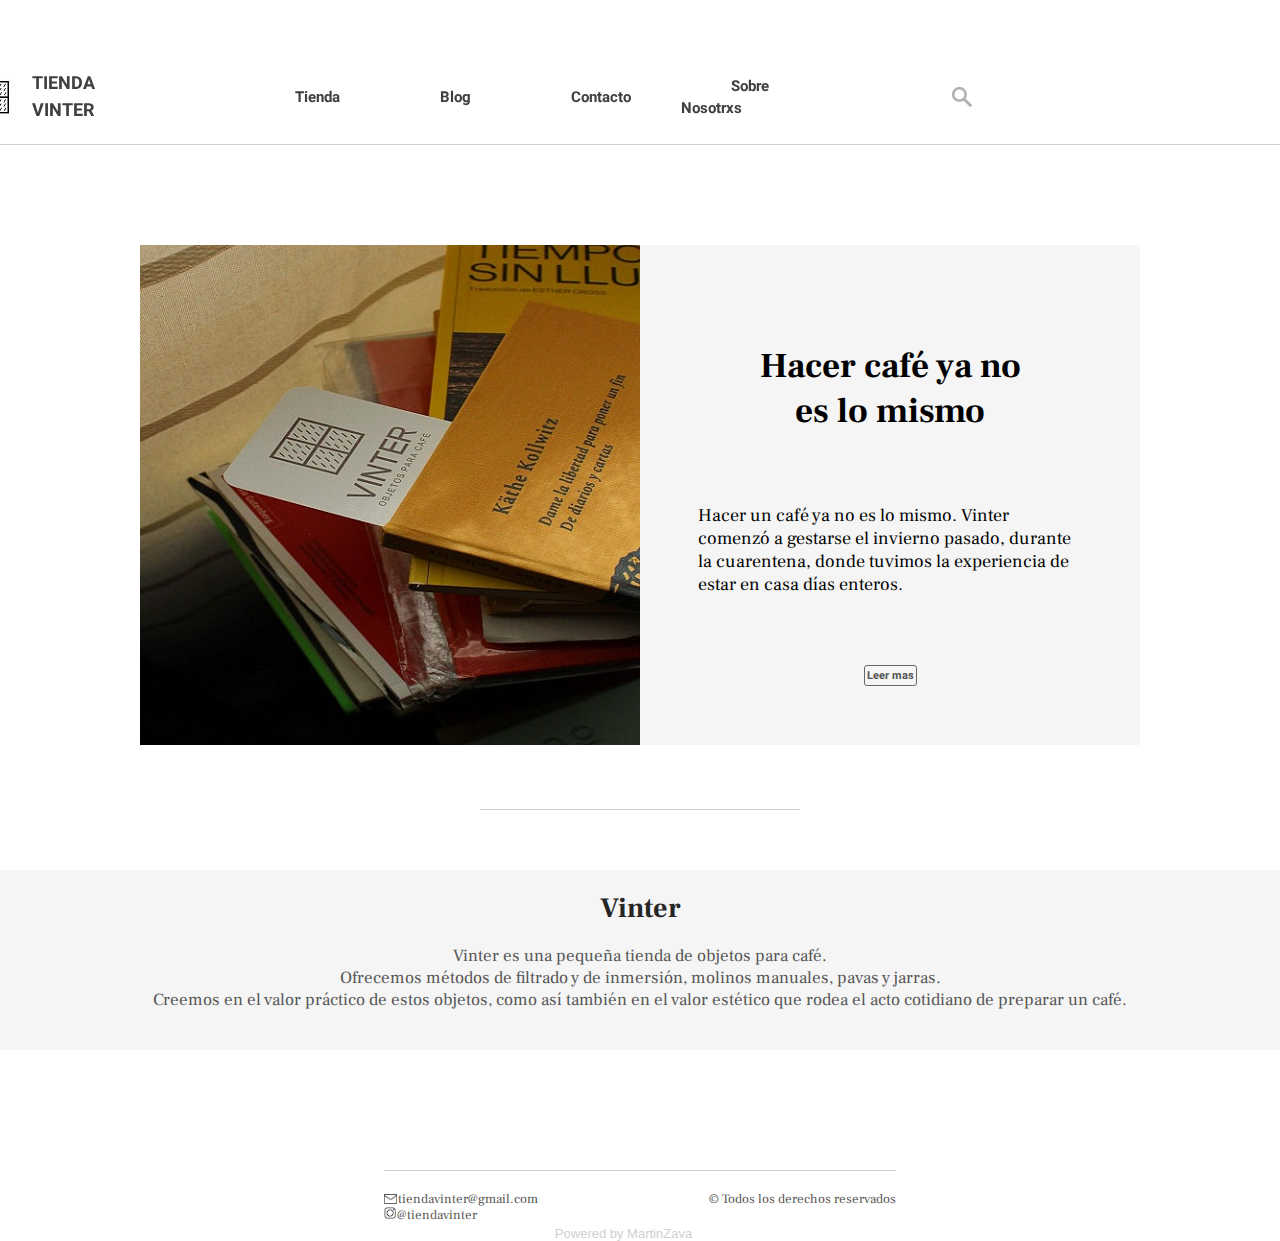
<file: vinter-zavarise/index.html>
<!DOCTYPE html>
<html lang="en">
<head>
    <meta charset="UTF-8">
    <meta http-equiv="X-UA-Compatible" content="IE=edge">
    <meta name="viewport" content="width=device-width, initial-scale=1.0">
    <title>VINTER</title>
    <link rel="stylesheet" href="./style/style.css">
    <link rel="preconnect" href="https://fonts.googleapis.com">
    <link rel="preconnect" href="https://fonts.gstatic.com" crossorigin>
    <link href="https://fonts.googleapis.com/css2?family=Frank+Ruhl+Libre:wght@300&display=swap" rel="stylesheet">

    <link rel="preconnect" href="https://fonts.googleapis.com">
    <link rel="preconnect" href="https://fonts.gstatic.com" crossorigin>
    <link href="https://fonts.googleapis.com/css2?family=Frank+Ruhl+Libre:wght@300&family=Heebo:wght@300&display=swap" rel="stylesheet">
    <link rel="stylesheet" href="https://fonts.googleapis.com/css2?family=Material+Symbols+Outlined:opsz,wght,FILL,GRAD@20..48,100..700,0..1,-50..200" />
</head>

<body>
    <header class="navegacion">
        <div>
            <nav>
                <ul class="lista">
                    <li><a href="./index.html"><img src="./recursos/logo.png" alt="Vinter" class="logo" id="logo"></a></li>
                    <li><a href="./index.html" class="textoTiendavinter">TIENDA VINTER</a></li>
                    <li><a href="./paginas/tienda.html" class="texto">Tienda</a></li>
                    <li><a href="./paginas/blog.html" class="texto">Blog</a></li>
                    <li><a href="./paginas/contacto.html" class="texto">Contacto</a></li>
                    <li><a href="./paginas/sobrenosotrxs.html" class="texto">Sobre Nosotrxs</a></li>
                    <li><input type="search" class="buscador"></li>
                </ul>
            </nav>
        </div>
        <hr class="linea">
    </header>

    <main>
        <div class="portada">
            <section>
                <img src="./recursos/vinter-portada-500x500.png" alt="VINTER">
            </section>
            <section class="cuadrado">
                <h1 class="textoCuadradoTitulo">Hacer café ya no es lo mismo</h1>
                <p class="textoCuadrado">Hacer un café ya no es lo mismo. Vinter comenzó a gestarse el invierno pasado, durante la cuarentena, donde tuvimos la experiencia de estar en casa días enteros.</p>
                <div>
                    <button class="boton">Leer mas</button>
                </div>
            </section>
        </div>
    </main>

    <hr class="linea linea__2">

    <section class="rectangulo">
        <h2 class="textoRectanguloTitulo">Vinter</h2>
        <div class="textoRectangulo">
            <p>Vinter es una pequeña tienda de objetos para café.</p>
            <p>Ofrecemos métodos de filtrado y de inmersión, molinos manuales, pavas y jarras.</p>
            <p>Creemos en el valor práctico de estos objetos, como así también en el valor estético que rodea el acto cotidiano de preparar un café.</p>
        </div>
    </section>

    <hr class="linea linea__3">

    <footer class="footer">
        <section>
            <div class="textoFooter">
                <img src="./recursos/logomail.jpg" alt="" width="13px" height="10px">
                <a href="mailto:tiendavinter@gmail.com" class="textoFooter--mail"> tiendavinter@gmail.com</a>
            </div>
            <div class="textoFooter">
                <span><img src="./recursos/logoinsta.jpg" alt="" width="12" height="12"></span>
                <a href="https://www.instagram.com/tiendavinter/?hl=es" target="_blank" class="textoFooter--insta"> @tiendavinter</a>
            </div>
        </section>
        <section>
            <p class="textoFooter--powered">Powered by MartinZava</p>
        </section>
        <section>
            <div class="textoFooter textoFooter--derechos">© Todos los derechos reservados</div>
        </section>
        
    </footer>
</body>
</html>
</file>
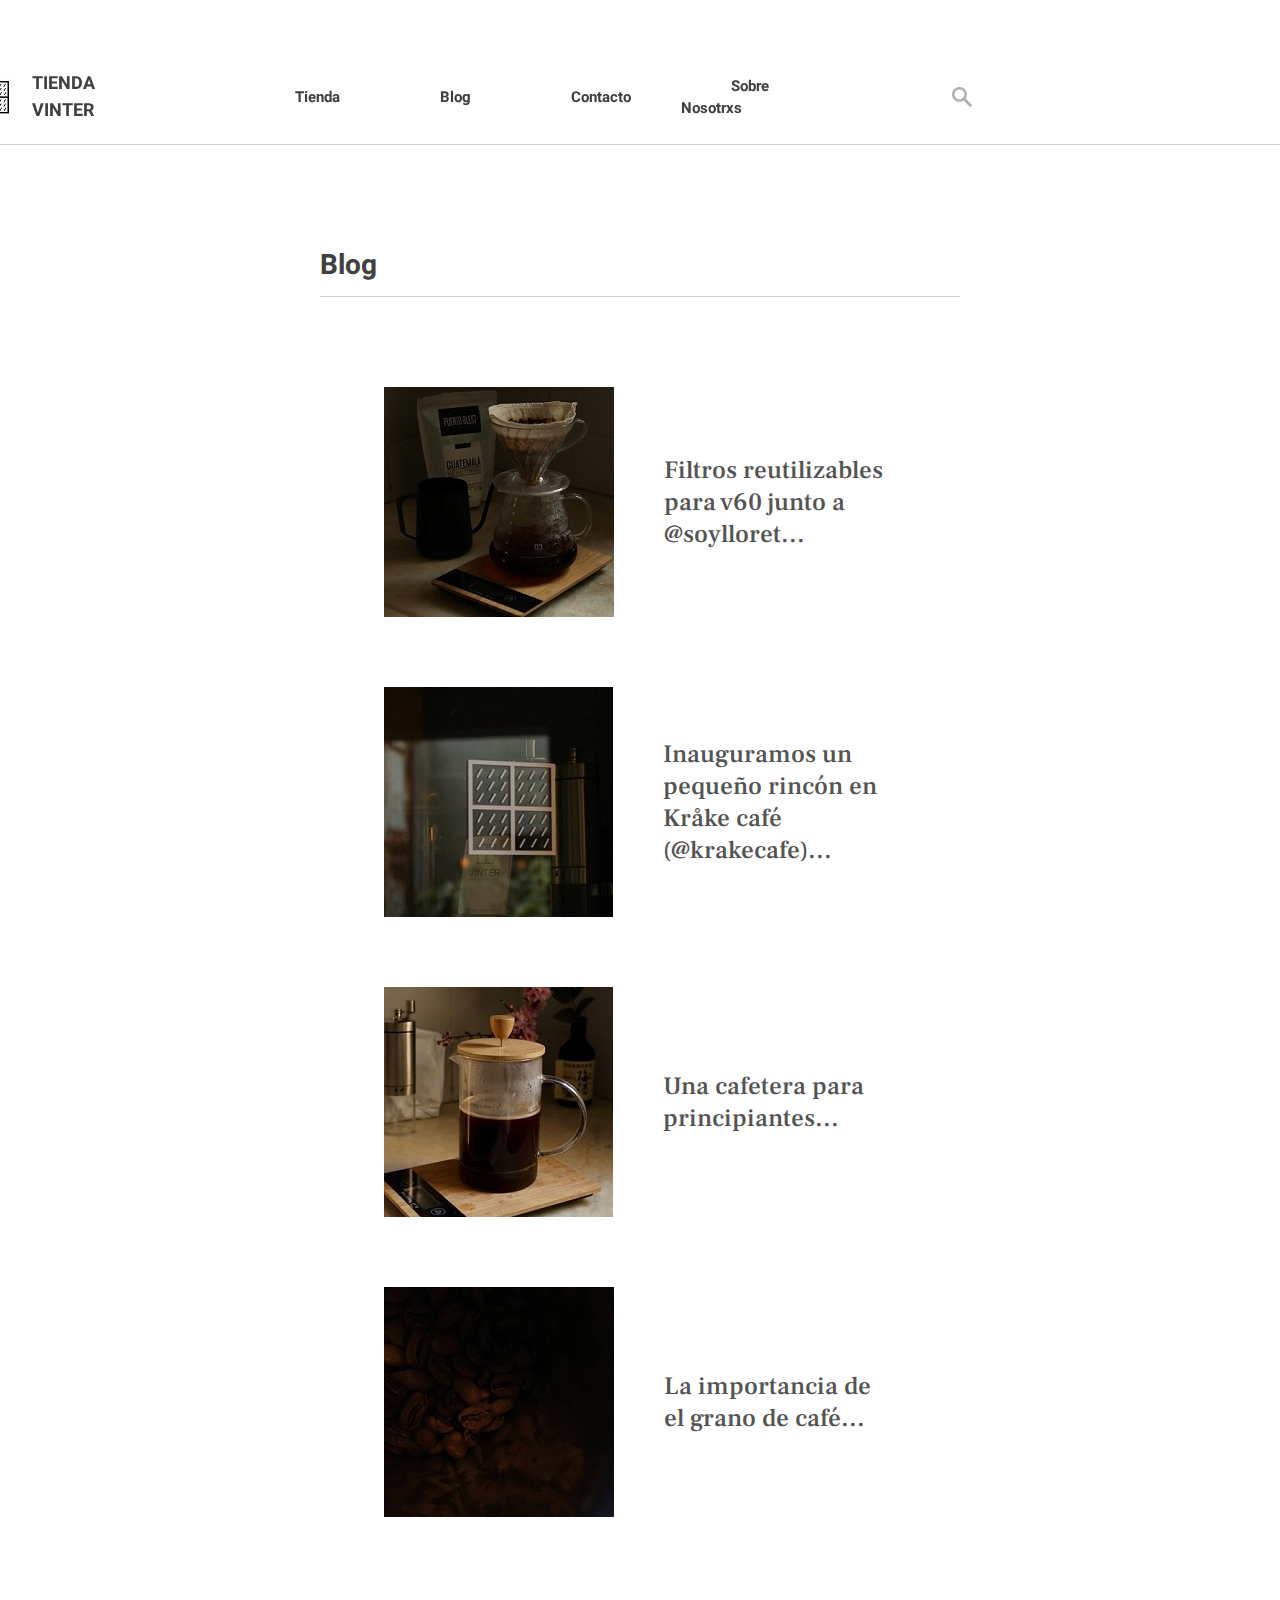
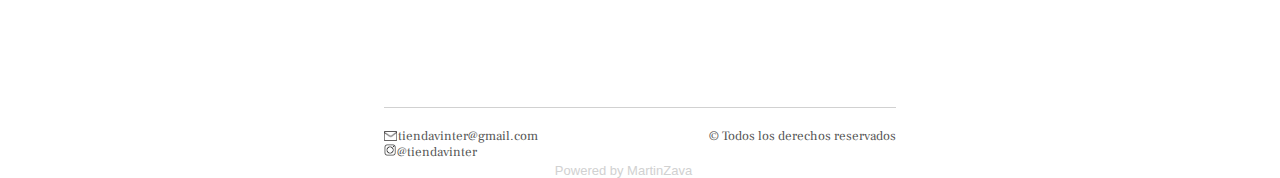
<file: vinter-zavarise/paginas/blog.html>
<!DOCTYPE html>
<html lang="en">
    <head>
        <meta charset="UTF-8">
        <meta http-equiv="X-UA-Compatible" content="IE=edge">
        <meta name="viewport" content="width=device-width, initial-scale=1.0">
        <title>VINTER</title>
        <link rel="stylesheet" href="../style/style.css">
        <link rel="preconnect" href="https://fonts.googleapis.com">
        <link rel="preconnect" href="https://fonts.gstatic.com" crossorigin>
        <link href="https://fonts.googleapis.com/css2?family=Frank+Ruhl+Libre:wght@300&display=swap" rel="stylesheet">
    
        <link rel="preconnect" href="https://fonts.googleapis.com">
        <link rel="preconnect" href="https://fonts.gstatic.com" crossorigin>
        <link href="https://fonts.googleapis.com/css2?family=Frank+Ruhl+Libre:wght@300&family=Heebo:wght@300&display=swap" rel="stylesheet">
    </head>

<body>
    <header class="navegacion">
        <div>
            <nav>
                <ul class="lista">
                    <li><a href="../index.html"><img src="../recursos/logo.png" alt="Vinter" class="logo" id="logo"></a></li>
                    <li><a href="../index.html" class="textoTiendavinter">TIENDA VINTER</a></li>
                    <li><a href="../paginas/tienda.html" class="texto">Tienda</a></li>
                    <li><a href="../paginas/blog.html" class="texto">Blog</a></li>
                    <li><a href="../paginas/contacto.html" class="texto">Contacto</a></li>
                    <li><a href="../paginas/sobrenosotrxs.html" class="texto">Sobre Nosotrxs</a></li>
                    <li><input type="search" class="buscador"></li>
                </ul>
            </nav>
        </div>
        <hr class="linea">
    </header>

    <main>
        <h1 id="h1">Blog</h1>
        <hr class="lineaTienda lineaTienda__2">
        <section class="blogFlex">
            <div class="blogElementos divBlog">
                <img src="../recursos/vinter-blog1.jpg" alt="">
                <a href="" class="blogTexto">Filtros reutilizables para v60 junto a @soylloret...</a>
            </div>
            <div class="blogElementos divBlog">
                <img src="../recursos/vinter-blog2.jpg" alt="">
                <a href="" class="blogTexto">Inauguramos un pequeño rincón en Kråke café (@krakecafe)...</a>
            </div>
            <div class="blogElementos divBlog">
                <img src="../recursos/vinter-blog3.jpg" alt="">
                <a href="" class="blogTexto">Una cafetera para principiantes...</a>
            </div>
            <div class="blogElementos divBlog">
                <img src="../recursos/vinter-blog4.jpg" alt="">
                <a href="" class="blogTexto">La importancia de el grano de café...</a>
            </div>
        </section>
</main>

<hr class="linea linea__3">

<footer class="footer">
    <section>
        <div class="textoFooter">
            <img src="../recursos/logomail.jpg" alt="" width="13px" height="10px">
            <a href="mailto:tiendavinter@gmail.com" class="textoFooter--mail"> tiendavinter@gmail.com</a>
        </div>
        <div class="textoFooter">
            <span><img src="../recursos/logoinsta.jpg" alt="" width="12" height="12"></span>
            <a href="https://www.instagram.com/tiendavinter/?hl=es" target="_blank" class="textoFooter--insta"> @tiendavinter</a>
        </div>
    </section>
    <section>
        <p class="textoFooter--powered">Powered by MartinZava</p>
    </section>
    <section>
        <div class="textoFooter textoFooter--derechos">© Todos los derechos reservados</div>
    </section>
    
</footer>
</body>
</html>
</file>
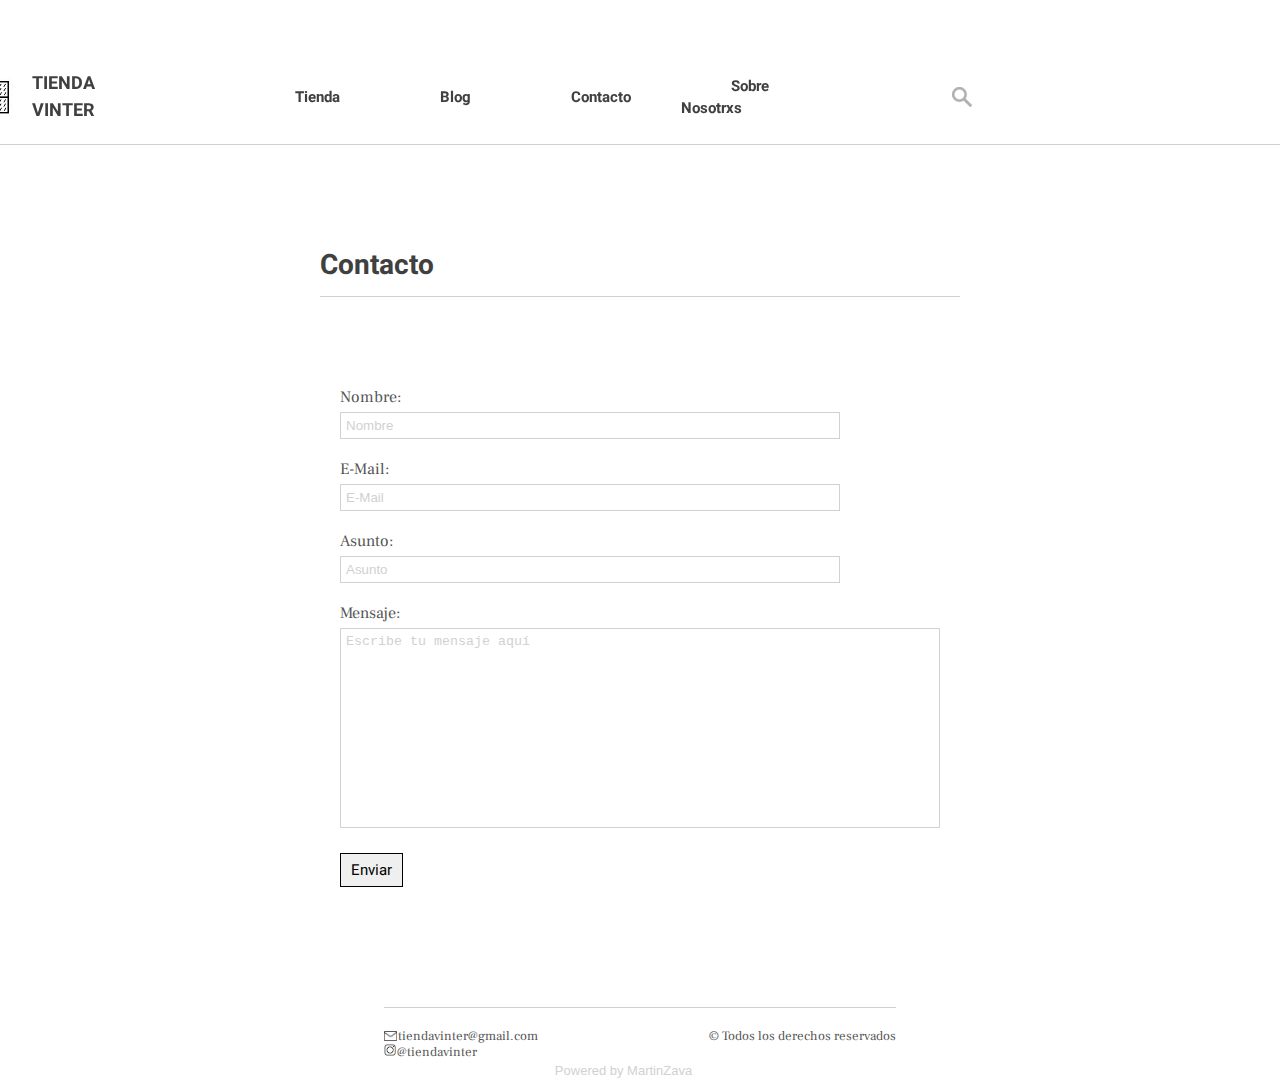
<file: vinter-zavarise/paginas/contacto.html>
<!DOCTYPE html>
<html lang="en">
    <head>
        <meta charset="UTF-8">
        <meta http-equiv="X-UA-Compatible" content="IE=edge">
        <meta name="viewport" content="width=device-width, initial-scale=1.0">
        <title>VINTER</title>
        <link rel="stylesheet" href="../style/style.css">
        <link rel="preconnect" href="https://fonts.googleapis.com">
        <link rel="preconnect" href="https://fonts.gstatic.com" crossorigin>
        <link href="https://fonts.googleapis.com/css2?family=Frank+Ruhl+Libre:wght@300&display=swap" rel="stylesheet">
    
        <link rel="preconnect" href="https://fonts.googleapis.com">
        <link rel="preconnect" href="https://fonts.gstatic.com" crossorigin>
        <link href="https://fonts.googleapis.com/css2?family=Frank+Ruhl+Libre:wght@300&family=Heebo:wght@300&display=swap" rel="stylesheet">
    </head>

<body>
    <header class="navegacion">
        <div>
            <nav>
                <ul class="lista">
                    <li><a href="../index.html"><img src="../recursos/logo.png" alt="Vinter" class="logo" id="logo"></a></li>
                    <li><a href="../index.html" class="textoTiendavinter">TIENDA VINTER</a></li>
                    <li><a href="../paginas/tienda.html" class="texto">Tienda</a></li>
                    <li><a href="../paginas/blog.html" class="texto">Blog</a></li>
                    <li><a href="../paginas/contacto.html" class="texto">Contacto</a></li>
                    <li><a href="../paginas/sobrenosotrxs.html" class="texto">Sobre Nosotrxs</a></li>
                    <li><input type="search" class="buscador"></li>
                </ul>
            </nav>
        </div>
        <hr class="linea">
    </header>

    <main>
        <h1 id="h1">Contacto</h1>
        <hr class="lineaTienda lineaTienda__2">
        <section>
            <form action="">
                <fieldset  class="formContacto formTexto">
                    <div class="formTexto--padding">Nombre: </div>
                    <div><input type="text" placeholder="Nombre"></div>
                    <br>
                    <div class="formTexto--padding">E-Mail:</div>
                    <div><input type="email" placeholder="E-Mail"></div>
                    <br>
                    <div class="formTexto--padding">Asunto: </div>
                    <div><input type="text" placeholder="Asunto"></div>
                    <br>
                    <div class="formTexto--padding">Mensaje: </div>
                    <div><textarea name="" placeholder="Escribe tu mensaje aquí" id=""></textarea></div>
                    <br>
                    <input type="submit" value="Enviar">
                </fieldset>
            </form>
        </section>
    </main>

    <hr class="linea linea__3">

    
    <footer class="footer">
        <section>
            <div class="textoFooter">
                <img src="../recursos/logomail.jpg" alt="" width="13px" height="10px">
                <a href="mailto:tiendavinter@gmail.com" class="textoFooter--mail"> tiendavinter@gmail.com</a>
            </div>
            <div class="textoFooter">
                <span><img src="../recursos/logoinsta.jpg" alt="" width="12" height="12"></span>
                <a href="https://www.instagram.com/tiendavinter/?hl=es" target="_blank" class="textoFooter--insta"> @tiendavinter</a>
            </div>
        </section>
        <section>
            <p class="textoFooter--powered">Powered by MartinZava</p>
        </section>
        <section>
            <div class="textoFooter textoFooter--derechos">© Todos los derechos reservados</div>
        </section>
        
    </footer>
</body>
</html>
</file>
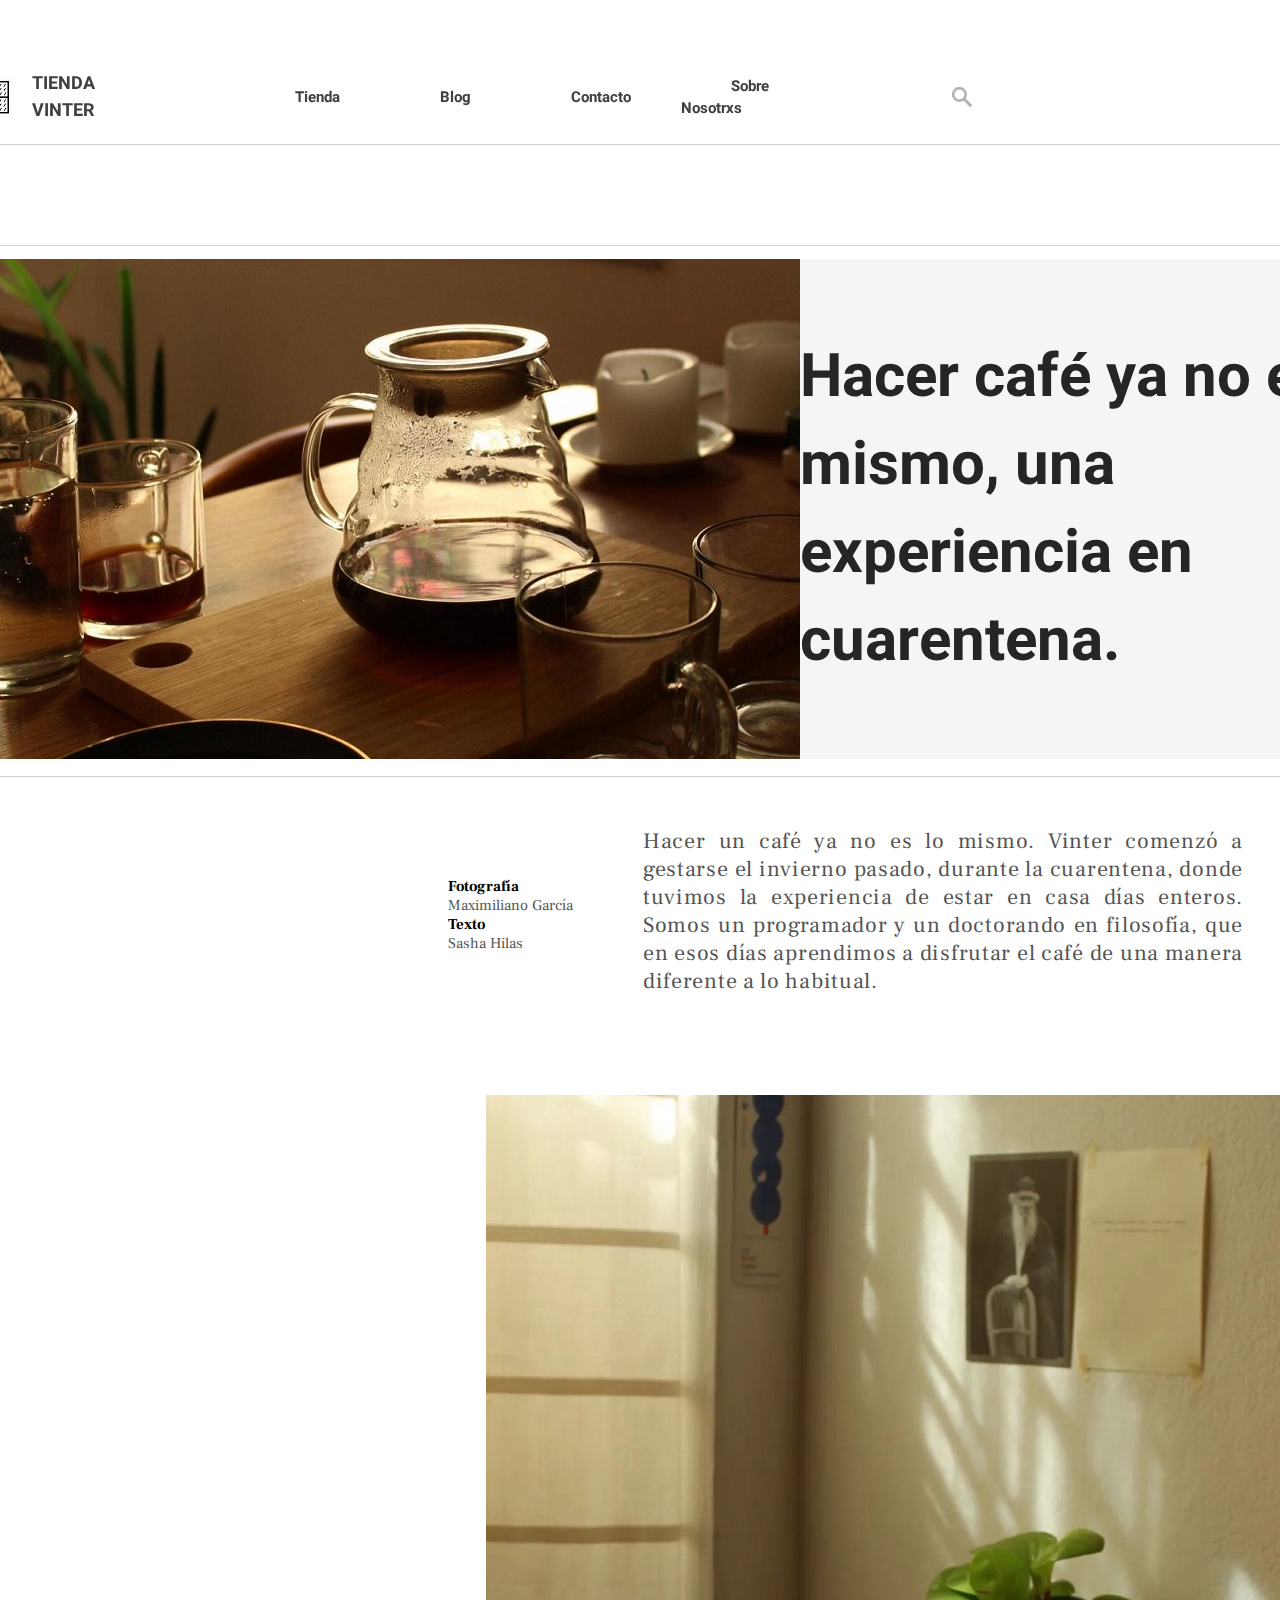
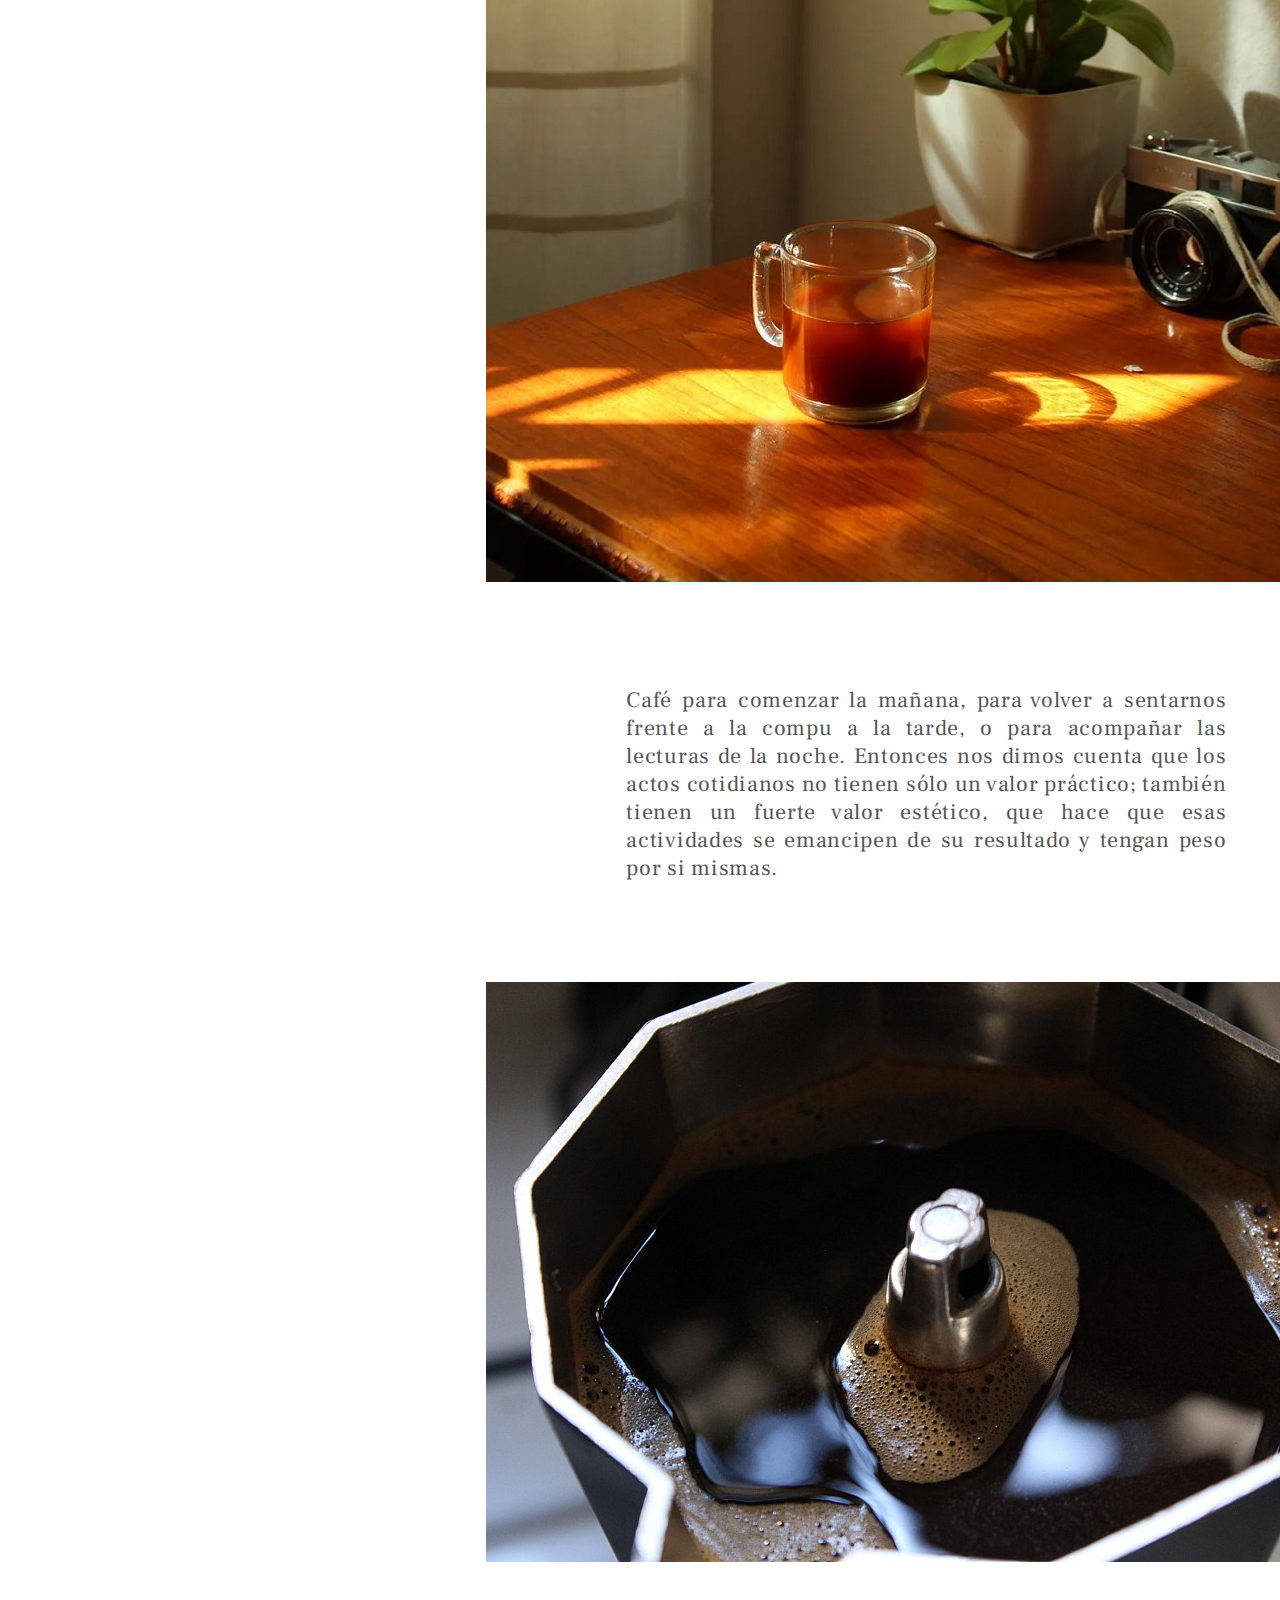
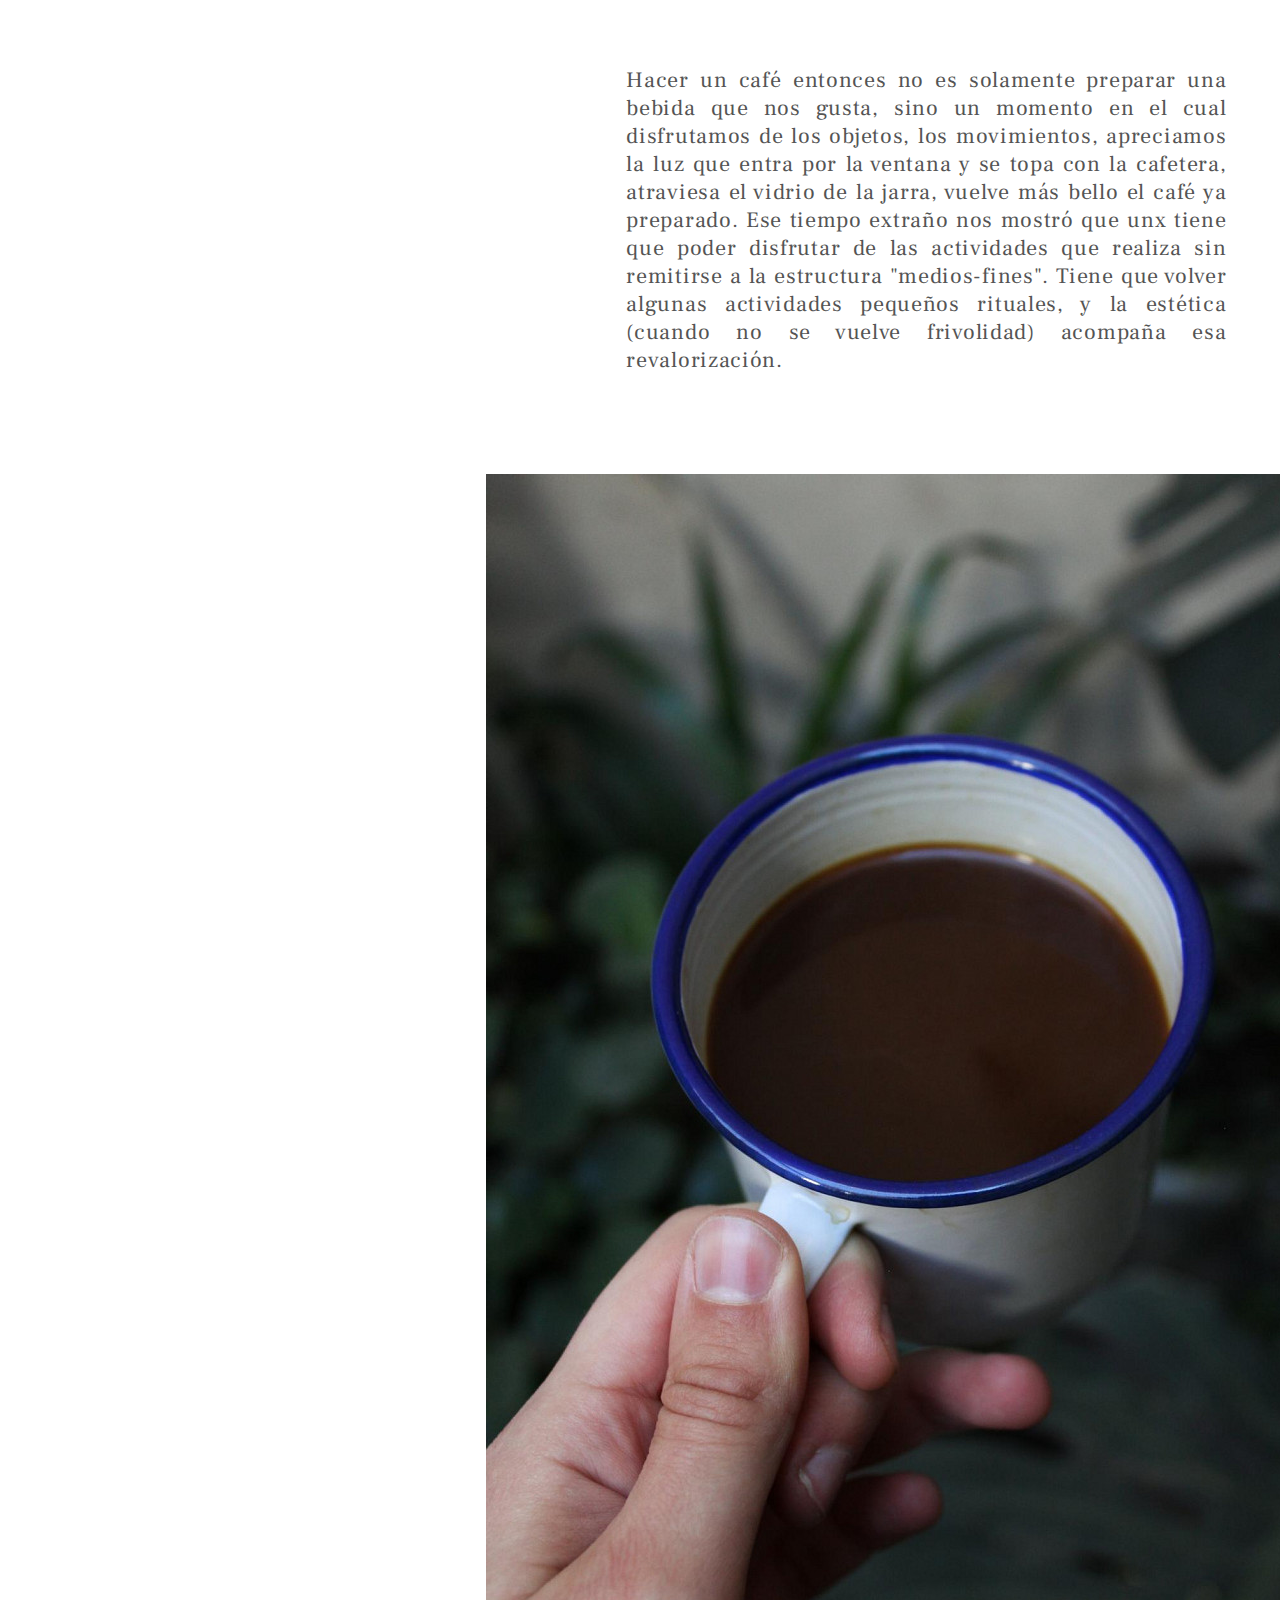
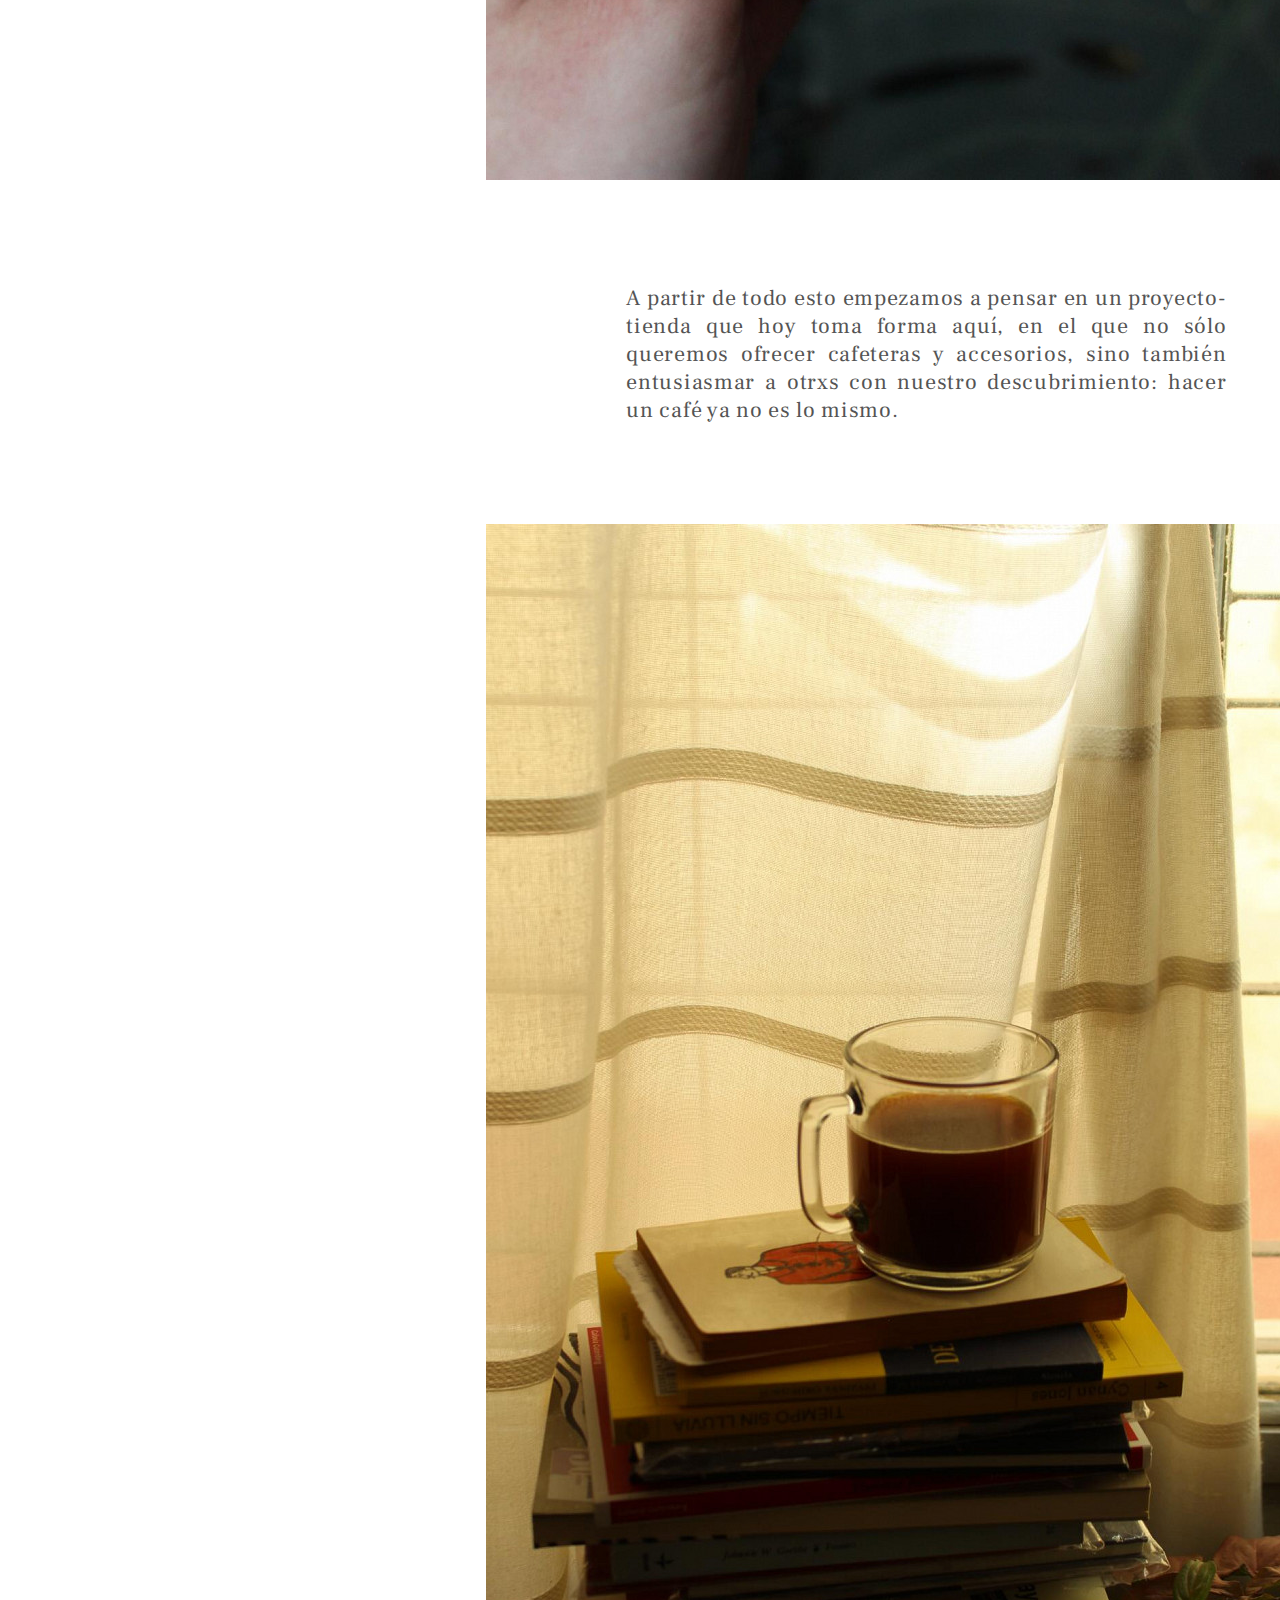
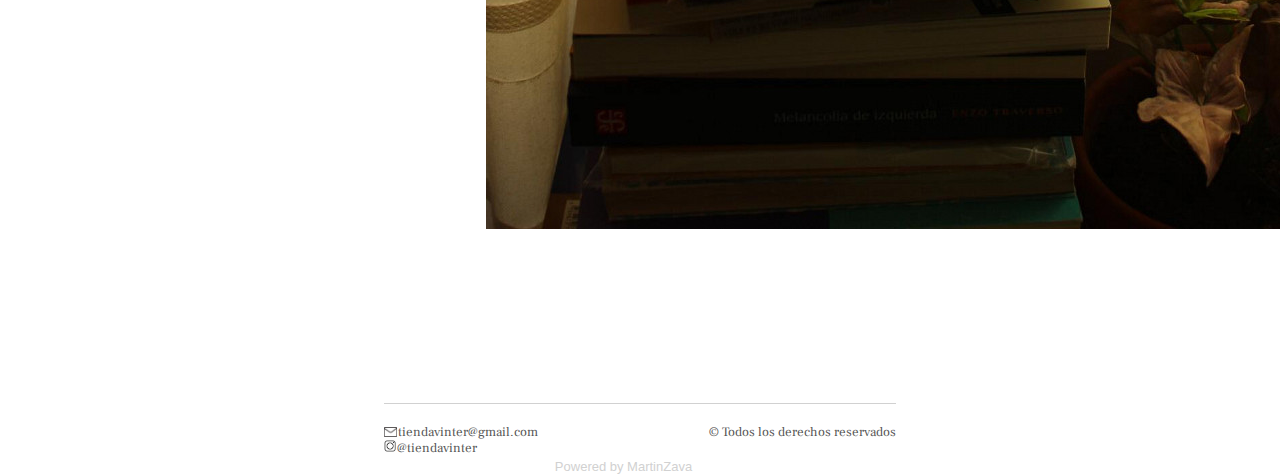
<file: vinter-zavarise/paginas/sobrenosotrxs.html>
<!DOCTYPE html>
<html lang="en">
    <head>
        <meta charset="UTF-8">
        <meta http-equiv="X-UA-Compatible" content="IE=edge">
        <meta name="viewport" content="width=device-width, initial-scale=1.0">
        <title>VINTER</title>
        <link rel="stylesheet" href="../style/style.css">
        <link rel="preconnect" href="https://fonts.googleapis.com">
        <link rel="preconnect" href="https://fonts.gstatic.com" crossorigin>
        <link href="https://fonts.googleapis.com/css2?family=Frank+Ruhl+Libre:wght@300&display=swap" rel="stylesheet">
    
        <link rel="preconnect" href="https://fonts.googleapis.com">
        <link rel="preconnect" href="https://fonts.gstatic.com" crossorigin>
        <link href="https://fonts.googleapis.com/css2?family=Frank+Ruhl+Libre:wght@300&family=Heebo:wght@300&display=swap" rel="stylesheet">
    </head>
<body>
    <header class="navegacion">
        <div>
            <nav>
                <ul class="lista">
                    <li><a href="../index.html"><img src="../recursos/logo.png" alt="Vinter" class="logo" id="logo"></a></li>
                    <li><a href="../index.html" class="textoTiendavinter">TIENDA VINTER</a></li>
                    <li><a href="../paginas/tienda.html" class="texto">Tienda</a></li>
                    <li><a href="../paginas/blog.html" class="texto">Blog</a></li>
                    <li><a href="../paginas/contacto.html" class="texto">Contacto</a></li>
                    <li><a href="../paginas/sobrenosotrxs.html" class="texto">Sobre Nosotrxs</a></li>
                    <li><input type="search" class="buscador"></li>
                </ul>
            </nav>
        </div>
        <hr class="linea">
    </header>

    <main>
        <hr class="rectanguloSobreNos__lineasup">
        <section class="flexPadre">
            <picture>
                <img src="../recursos/vinter-sobrenosotrxs1.jpg" alt="">
            </picture>
            <div class="rectanguloSobreNos rectanguloSobreNos__texto">
                <h1 class="rectanguloSobreNos__texto--ancho">Hacer café ya no es lo mismo, una experiencia en cuarentena. </h1>
            </div>
        </section>
        <hr class="rectanguloSobreNos__lineainf">

        <section class="flexTextos">
            <div class="creditos">
                <span class="creditos--actividad">Fotografía</span>
                <span class="creditos--nombres">Maximiliano García</span>
                <span class="creditos--actividad">Texto</span>
                <span class="creditos--nombres">Sasha Hilas</span>
            </div>
            <div class="parrafos">Hacer un café ya no es lo mismo. Vinter comenzó a gestarse el invierno pasado, durante la cuarentena, donde tuvimos la experiencia de estar en casa días enteros. Somos un  programador y un doctorando en filosofía, que en esos días aprendimos a disfrutar el café de una manera diferente a lo habitual.
            </div>
        </section>
        <section class="flexImgTextos">
            <picture class="imgMargin">
                <img src="../recursos/vinter-sobrenosotrxs2.jpg" alt="">
            </picture>
            <div class="parrafos parrafos--mod">
                Café para comenzar la mañana, para volver a sentarnos frente a la compu a la tarde, o para acompañar las lecturas de la noche. Entonces nos dimos cuenta que los actos cotidianos no tienen sólo un valor práctico; también tienen un fuerte valor estético, que hace que esas actividades se emancipen de su resultado y tengan peso por si mismas. 
            </div>
            <picture class="imgMargin">
                <img src="../recursos/vinter-sobrenosotrxs8.png" alt="">
            </picture>
            <div class="parrafos parrafos--mod">
                Hacer un café entonces no es solamente preparar una bebida que nos gusta, sino un momento en el cual disfrutamos de los objetos, los movimientos, apreciamos la luz que entra por la ventana y se topa con la cafetera, atraviesa el vidrio de la jarra, vuelve más bello el café ya preparado. Ese tiempo extraño nos mostró que unx tiene que poder disfrutar de las actividades que realiza sin remitirse a la estructura "medios-fines". Tiene que volver algunas actividades pequeños rituales, y la estética (cuando no se vuelve frivolidad) acompaña esa revalorización.
            </div>
            <picture class="imgMargin">
                <img src="../recursos/vinter-sobrenosotrxs6.png" alt="">
            </picture>
            <div class="parrafos parrafos--mod">
                A partir de todo esto empezamos a pensar en un proyecto-tienda que hoy toma forma aquí, en el que no sólo queremos ofrecer cafeteras y accesorios, sino también entusiasmar a otrxs con nuestro descubrimiento: hacer un café ya no es lo mismo.
            </div>
            <picture class="imgMargin">
                <img src="../recursos/vinter-sobrenosotrxs7.png" alt="">
            </picture>
        </section>
    </main>

    <hr class="linea linea__3">

<footer class="footer">
    <section>
        <div class="textoFooter">
            <img src="../recursos/logomail.jpg" alt="" width="13px" height="10px">
            <a href="mailto:tiendavinter@gmail.com" class="textoFooter--mail"> tiendavinter@gmail.com</a>
        </div>
        <div class="textoFooter">
            <span><img src="../recursos/logoinsta.jpg" alt="" width="12" height="12"></span>
            <a href="https://www.instagram.com/tiendavinter/?hl=es" target="_blank" class="textoFooter--insta"> @tiendavinter</a>
        </div>
    </section>
    <section>
        <p class="textoFooter--powered">Powered by MartinZava</p>
    </section>
    <section>
        <div class="textoFooter textoFooter--derechos">© Todos los derechos reservados</div>
    </section>
    
</footer>
</body>
</html>
</file>
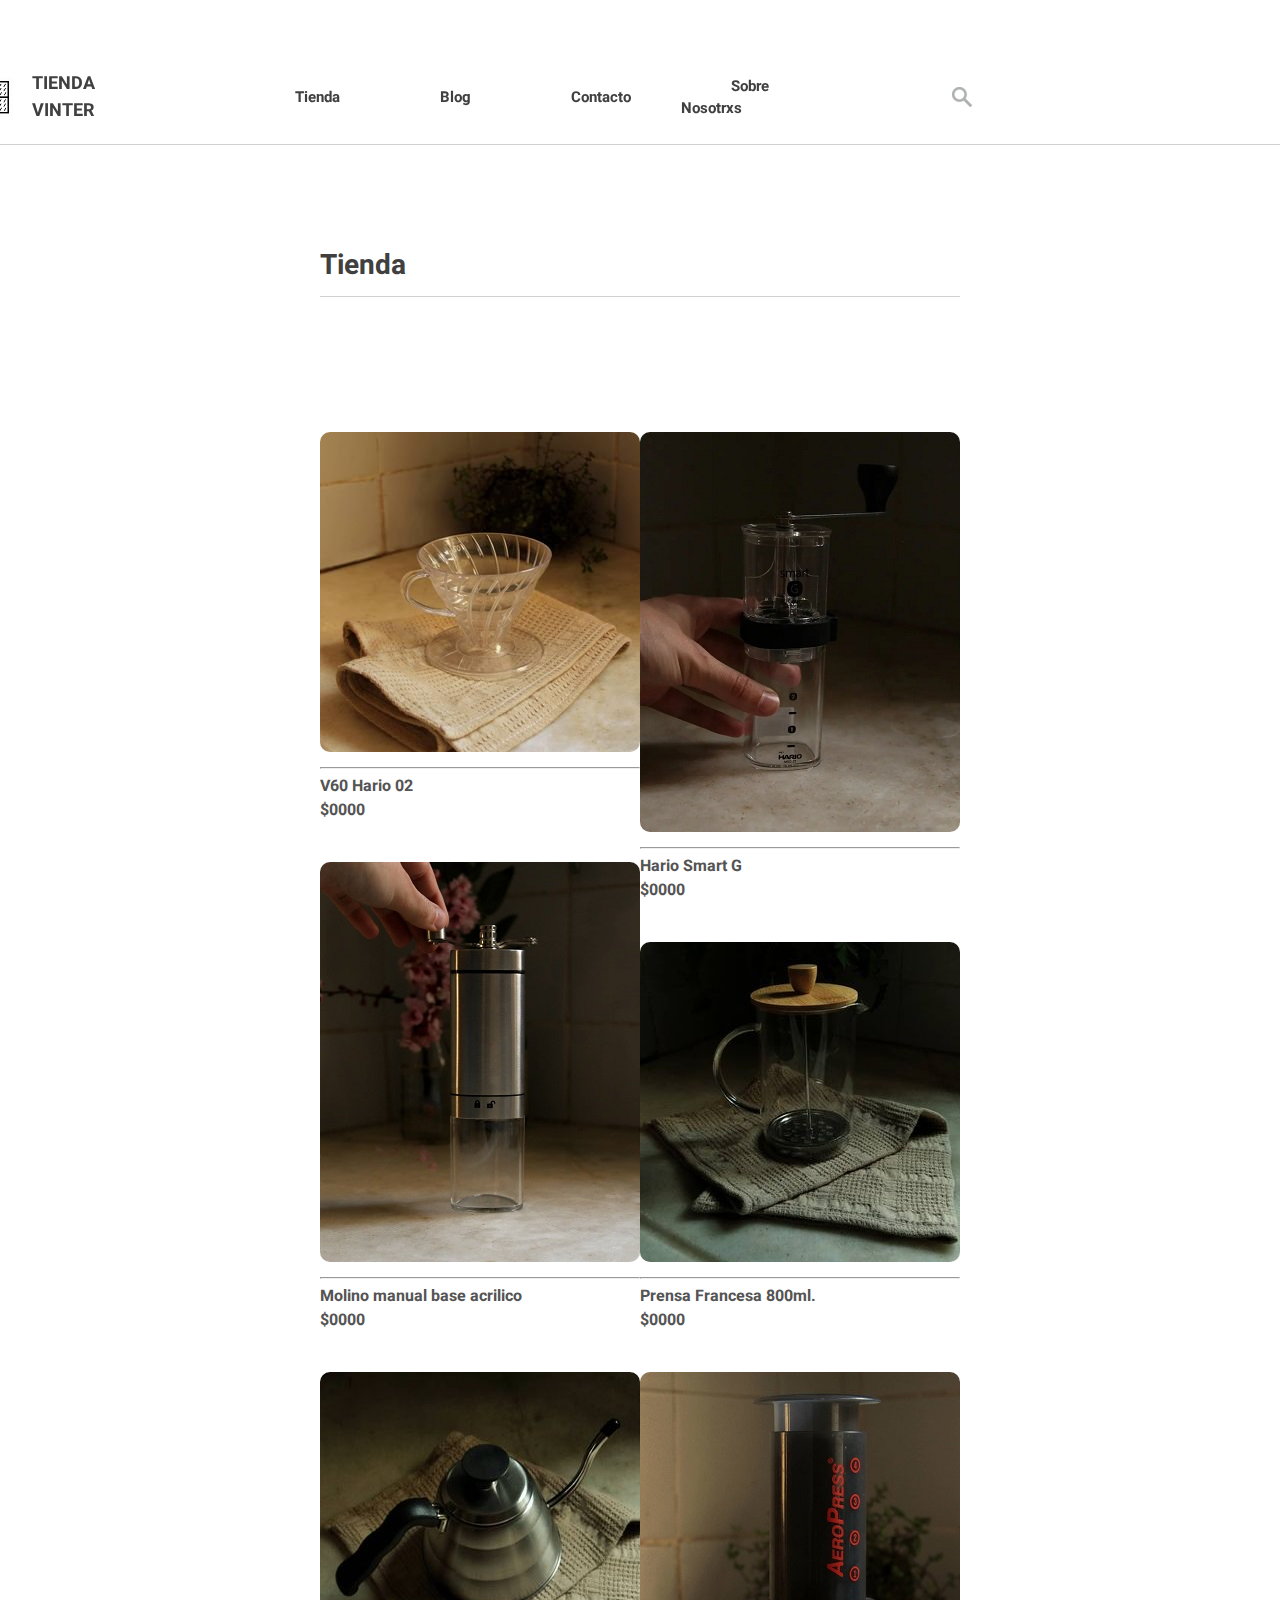
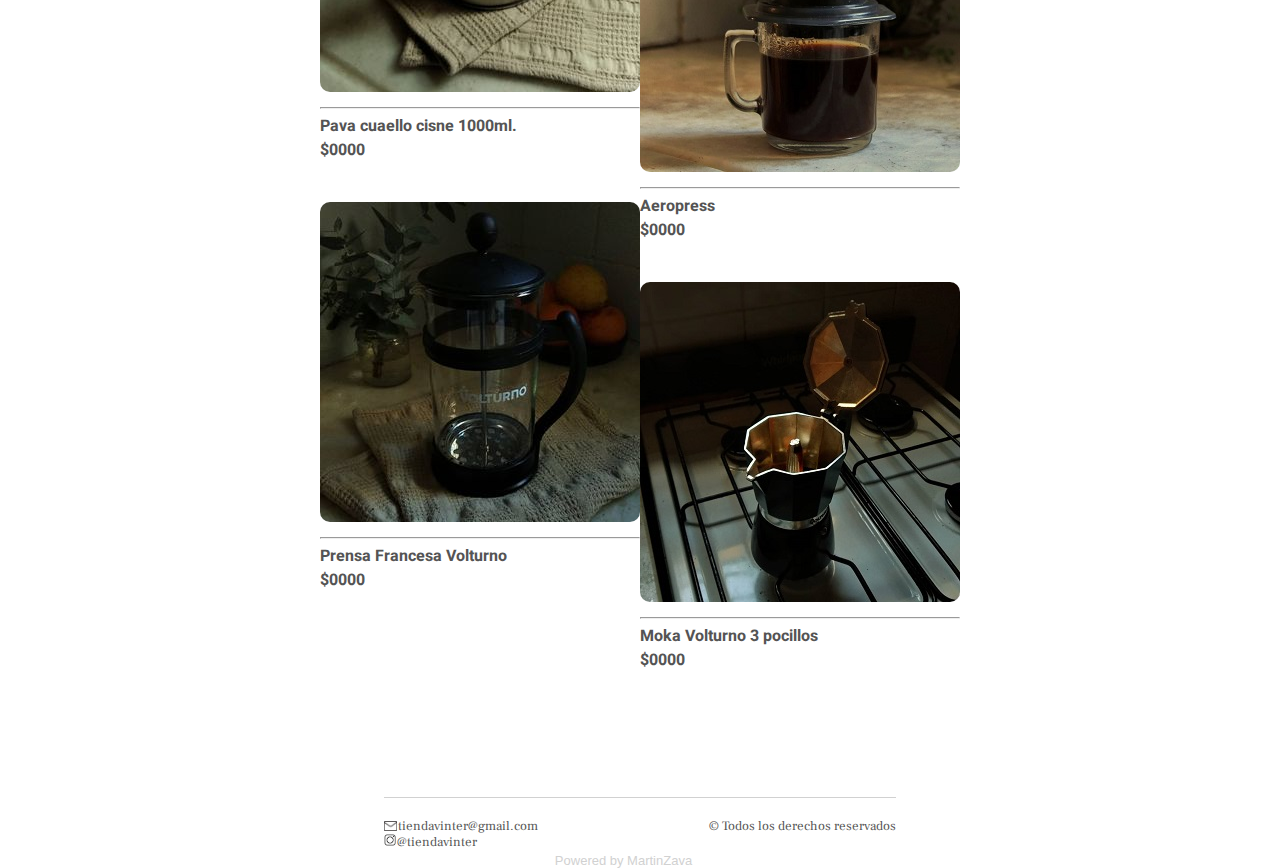
<file: vinter-zavarise/paginas/tienda.html>
<!DOCTYPE html>
<html lang="en">
    <head>
        <meta charset="UTF-8">
        <meta http-equiv="X-UA-Compatible" content="IE=edge">
        <meta name="viewport" content="width=device-width, initial-scale=1.0">
        <title>VINTER</title>
        <link rel="stylesheet" href="../style/style.css">
        <link rel="preconnect" href="https://fonts.googleapis.com">
        <link rel="preconnect" href="https://fonts.gstatic.com" crossorigin>
        <link href="https://fonts.googleapis.com/css2?family=Frank+Ruhl+Libre:wght@300&display=swap" rel="stylesheet">
    
        <link rel="preconnect" href="https://fonts.googleapis.com">
        <link rel="preconnect" href="https://fonts.gstatic.com" crossorigin>
        <link href="https://fonts.googleapis.com/css2?family=Frank+Ruhl+Libre:wght@300&family=Heebo:wght@300&display=swap" rel="stylesheet">
    </head>

<body>
    <header class="navegacion">
        <div>
            <nav>
                <ul class="lista">
                    <li><a href="../index.html"><img src="../recursos/logo.png" alt="Vinter" class="logo" id="logo"></a></li>
                    <li><a href="../index.html" class="textoTiendavinter">TIENDA VINTER</a></li>
                    <li><a href="../paginas/tienda.html" class="texto">Tienda</a></li>
                    <li><a href="../paginas/blog.html" class="texto">Blog</a></li>
                    <li><a href="../paginas/contacto.html" class="texto">Contacto</a></li>
                    <li><a href="../paginas/sobrenosotrxs.html" class="texto">Sobre Nosotrxs</a></li>
                    <li><input type="search" class="buscador"></li>
                </ul>
            </nav>
        </div>
        <hr class="linea">
    </header>

    <main>
        <h1 id="h1">Tienda</h1>
            <hr class="lineaTienda lineaTienda__2">
            <section id="iamyourflexfather">
                <section class="tienda textoTienda">
                    <article class="tiendaElementos">
                        <img src="../recursos/vinter-tienda1.jpg" alt="" id="imgTienda">
                        <hr class="tiendaLineaArticulo">
                        <div class="tiendaTitulos">V60 Hario 02</div>
                        <div>$0000</div>
                    </article>
                    <article class="tiendaElementos">
                        <img src="../recursos/vinter-tienda3.jpg" alt="" id="imgTienda">
                        <hr class="tiendaLineaArticulo">
                        <div>Molino manual base acrilico</div>
                        <div>$0000</div>
                    </article>
                    <article class="tiendaElementos">
                        <img src="../recursos/vinter-tienda5.jpg" alt="" id="imgTienda">
                        <hr class="tiendaLineaArticulo">
                        <div>Pava cuaello cisne 1000ml.</div>
                        <div>$0000</div>
                    </article>
                    <article class="tiendaElementos">
                        <img src="../recursos/vinter-tienda7.jpg" alt="" id="imgTienda">
                        <hr class="tiendaLineaArticulo">
                        <div>Prensa Francesa Volturno</div>
                        <div>$0000</div>
                    </article>
                </section>
                <section class="tienda textoTienda">
                    <article class="tiendaElementos">
                        <img src="../recursos/vinter-tienda2.jpg" alt="" id="imgTienda">
                        <hr class="tiendaLineaArticulo">
                        <div>Hario Smart G</div>
                        <div>$0000</div>
                    </article>
                    <article class="tiendaElementos">
                        <img src="../recursos/vinter-tienda4.jpg" alt="" id="imgTienda">
                        <hr class="tiendaLineaArticulo">
                        <div>Prensa Francesa 800ml.</div>
                        <div>$0000</div>
                    </article>
                    <article class="tiendaElementos">
                        <img src="../recursos/vinter-tienda6.jpg" alt="" id="imgTienda">
                        <hr class="tiendaLineaArticulo">
                        <div>Aeropress</div>
                        <div>$0000</div>
                    </article>
                    <article class="tiendaElementos">
                        <img src="../recursos/vinter-tienda8.jpg" alt="" id="imgTienda">
                        <hr class="tiendaLineaArticulo">
                        <div>Moka Volturno 3 pocillos</div>
                        <div>$0000</div>
                    </article>
                </section>
            </section>
    </main>

    <hr class="linea linea__3">

    <footer class="footer">
        <section>
            <div class="textoFooter">
                <img src="../recursos/logomail.jpg" alt="" width="13px" height="10px">
                <a href="mailto:tiendavinter@gmail.com" class="textoFooter--mail"> tiendavinter@gmail.com</a>
            </div>
            <div class="textoFooter">
                <span><img src="../recursos/logoinsta.jpg" alt="" width="12" height="12"></span>
                <a href="https://www.instagram.com/tiendavinter/?hl=es" target="_blank" class="textoFooter--insta"> @tiendavinter</a>
            </div>
        </section>
        <section>
            <p class="textoFooter--powered">Powered by MartinZava</p>
        </section>
        <section>
            <div class="textoFooter textoFooter--derechos">© Todos los derechos reservados</div>
        </section>
        
    </footer>
</body>
</html>
</file>
<file: vinter-zavarise/style/style.css>
*{
    margin: 0;
    padding: 0;
    box-sizing: border-box;
}

/*INDEX*/

/*Clases*/

.texto {
    font-family: Heebo;
    font-style: serif;
    font-size: 15px;
    font-weight: bold;
    text-decoration: none;
    color: #404040;
    margin-left: 50px;
    margin-right: 50px;
}
.textoTiendavinter {
    font-family: Heebo;
    font-size: 18px;
    font-weight: bold;
    text-decoration: none;
    color: #404040;
    margin-right: 150px;
}
.navegacion {
    position: sticky;
    top: 0;
    background-color: #fffffff1;
    padding-top: 20px;
    width: 100%;
    align-items: center;
    margin-top: 50px;
    
}
.lista {
    width: 55%;
    margin: auto;
    display: flex;
    flex-direction: row;
    justify-content: flex-end;
    list-style: none;
    align-items: center;
    
}
.logo {
    margin-left: 30%;
    margin-right: 45px;
    display: flex;
    transition: all 1s ease-in-out;
}

.buscador {
    width: 50%;
    background-image: url(../recursos/searchicon3.png);
    background-position: 10px 7px;
    background-repeat: no-repeat;
    border-width: 1px;
    border-radius: 2px;
    border-style: hidden;
    border-color: transparent;
    padding: 10px 10px 10px 40px;
    margin-left: 150px;
    transition: all 0.7s ease-in-out;
}

.buscador:focus {
    border-color: transparent;
    background-color: rgba(255, 235, 185, 0.452)
}

.linea {
    height: 1px;
    border-width: 0;
    color: #D1D1D1;
    background-color: #D1D1D1;
    width: 100%;
    margin-top: 20px;
    margin-bottom: 100px;
}
.linea__2 {
    width: 25%;
    margin: auto;
    margin-bottom: 60px;
}
.linea__3 {
    width: 40%;
    margin: auto;
    margin-top: 120px;
    margin-bottom: 20px;
}
.cuadrado {
    width: 500px;
    height: 500px;
    background-color: #F5F5F5;
    display: grid;
    align-content: space-evenly;
    justify-items: center;
}
.textoCuadradoTitulo {
    font-family: Frank Ruhl Libre;
    font-style: normal;
    font-size: 35px;
    text-align: center;
    padding: 40px 100px 10px 100px;
}
.textoCuadrado {
    font-family: Frank Ruhl Libre;
    font-style: normal;
    font-size: 18px;
    width: 425px;
    padding: 0px 20px 10px 20px;
}
.boton {
    font-family: Heebo;
    color: #545454;
    font-size: 11px;
    font-weight: bold;
    text-decoration: none;
    border-radius: 3px;
    border: 1.5px solid;
    border-color: #666666;
    background-color: transparent;
    padding: 1px 2px 1px 2px;
    display: flex;
    transition: all 0.7s ease-in-out;
    cursor: pointer;
}
.rectangulo {
    width: 100%;
    height: 180px;
    background-color: #F5F5F5;
    text-align: center;
    display: grid;
    align-content: stretch;
}
.textoRectanguloTitulo {
    font-family: Frank Ruhl Libre;
    font-size: 28px;
    font-style: normal;
    color: #252525;
    display: grid;
    align-content: center;
}
.textoRectangulo {
    font-family: Frank Ruhl Libre;
    font-size: 17px;
    color: #545454;
}
.portada {
    display: flex;
    justify-content: center;
    align-content: space-evenly;
    margin-bottom: 60px;
}
.footer {
    width: 40%;
    margin: auto;
    display: flex;
    flex-direction: row;
    justify-content: space-between;
}
.textoFooter {
    font-family: Frank Ruhl Libre;
    font-style: normal;
    font-size: 13px;
    color: #545454;
    text-align: right;
    display: flex;
    align-items: center;
    
}
.textoFooter--mail {
    text-decoration: none;
    color: #545454;
    margin-left: 1px;
}
.textoFooter--insta {
    text-decoration: none;
    color: #545454;
    margin-left: 1px;
}
.textoFooter--powered {
    font-family:Verdana, Geneva, Tahoma, sans-serif;
    font-style: unset;
    font-size: 13px;
    margin-top: 5px;
    padding-top: 30px;
    color: #D1D1D1;
    text-align: center;
}

/*Elementos*/

a {
    text-decoration: none;
    transition: all 0.7s ease-in-out;
}
a:hover {
    color: #a6a6a6;
}
button:hover {
    font-size: 12px;
    background-color: rgba(255, 235, 185, 0.452)
}
#logo:hover {
    opacity: 0.4;
    cursor: pointer;
}

/*TIENDA*/

.textoTienda {
    font-family: Heebo;
    font-size: 16px;
    color: #545454;
    font-weight: bold;
    margin: 5px 0px 5px 0px;
}
.lineaTienda {
    height: 1px;
    border-width: 0;
    color: #D1D1D1;
    background-color: #D1D1D1;
    width: 100%;
    margin-top: 20px;
    margin-bottom: 100px;
}
.lineaTienda__2 {
    width: 50%;
    margin: auto;
    margin-top: 10px;
    margin-bottom: 90px;
}
.tienda {
    width: 320px;
    display: flex;
    flex-direction: column;
}
.tiendaElementos {
    display: flex;
    flex-direction: column;
    align-items: flex-start;
    margin-top: 40px;
}
.tiendaLineaArticulo {
    width: 320px;
    height: 1px;
    color: #D1D1D1;
    margin: 15px 0px 5px 0px ;
}

/*ID´S*/

#iamyourflexfather {
    width: 50%;
    margin: auto;
    display: flex;
    justify-content: space-evenly;
}

#h1 {
    font-family: Heebo;
    font-size: 28px;
    color: #404040;
    width: 50%;
    margin: auto;
    margin-bottom: 10px;
}

#imgTienda {
    border-radius: 10px;
}


/*BLOG*/

.blogFlex {
    width: 40%;
    margin: auto;
    display: flex;
    flex-direction: column;
    justify-content: space-evenly;
}
.blogElementos {
    display: flex;
    align-items: center;
    margin-bottom: 70px;
    transition: all 0.7s ease-in-out;

}
.blogTexto { 
    text-decoration: none;
    font-family: Frank Ruhl Libre;
    font-size: 25px;
    color: #545454;
    font-weight: 500;
    padding-left: 50px;
}

.divBlog:hover {
    border-radius: 10px;
    background-color: rgba(255, 235, 185, 0.452);
    cursor: pointer;
}


/*Contacto*/

.formContacto {
    width: 30%;
    margin: 0 auto;
    border: none;
    display: flex;
    flex-direction: column;
    justify-content: center;
    align-items: baseline;
}

.formTexto {
    font-family: Frank Ruhl Libre;
    font-size: 16px;
    color: #545454;
}

.formTexto--padding {
    padding-bottom: 5px;
}

input[type=text] {
    width: 500px;
    padding: 5px;
    border-width: 1px;
    border-color: #D1D1D1;
    border-style: ridge;
    transition: all 0.5s ease-in-out;
}
input[type=text]:focus {
    background-color: rgba(255, 235, 185, 0.452);
}

input[type=email]{
    width: 500px;
    padding: 5px;
    border-width: 1px;
    border-color: #D1D1D1;
    border-style: ridge;
    transition: all 0.5s ease-in-out;
}
input[type=email]:focus {
    border-color: transparent;
    background-color: rgba(255, 235, 185, 0.452);
}
textarea {
    width: 600px;
    height: 200px;
    resize: none;
    padding: 5px;
    border-width: 1px;
    border-color: #D1D1D1;
    border-style: ridge;
}

input[type=submit] {
    font-family: Heebo;
    font-size: 15px;
    padding: 5px 10px 5px 10px;
    border-style: ridge;
    border-width: 1px;
    transition: all 0.5s ease-in-out;
}
input[type=submit]:hover {
    background-color: rgba(255, 235, 185, 0.452);
    border-color: rgba(255, 235, 185, 0.452);
}
input::placeholder {
    color: #D1D1D1;
}
textarea::placeholder {
    color: #D1D1D1;
}

/*SOBRE NOSOTRXS*/

.flexPadre {
    display: flex;
    flex-direction: row;
}

.rectanguloSobreNos {
    width: 100%;
    height: 500px;
    background-color: #F5F5F5;
}
.rectanguloSobreNos__texto {
    font-family: Heebo;
    font-size: 30px;
    color: #252525;
    display: flex;
    justify-content: center;
    align-items: center;
}
.rectanguloSobreNos__texto--ancho {
    width: 615px;
    margin: auto;
    display: flex;
}
.rectanguloSobreNos__lineasup {
    height: 1px;
    border-width: 0;
    color: #D1D1D1;
    background-color: #D1D1D1;
    width: 100%;
    margin-top: 0px;
    margin-bottom: 13px;
}
.rectanguloSobreNos__lineainf {
    height: 1px;
    border-width: 0;
    color: #D1D1D1;
    background-color: #D1D1D1;
    width: 100%;
    margin-top: 13px;
    margin-bottom: 50px;
}
.creditos {
    font-family: Frank Ruhl Libre;
    font-size: 15px;
    display: flex;
    flex-direction: column;
    margin: 50px 70px 0px 35%;
}
.creditos--nombres {
    color: #545454;
}
.creditos--actividad {
    font-weight: bold;
}
.flexTextos {
    display: flex;
}
.parrafos {
    font-family: Frank Ruhl Libre;
    font-size: 22px;
    color: #545454;
    width: 600px;
    text-align: justify;
    letter-spacing: 0.7px;
}
.parrafos--mod {
    margin: 50px 0px 50px 140px;
}
.flexImgTextos {
    display: flex;
    flex-direction: column;
    margin: 50px 0px 50px 38%;
}
.imgMargin {
    margin: 50px 0px 50px 0px;
}
</file>
